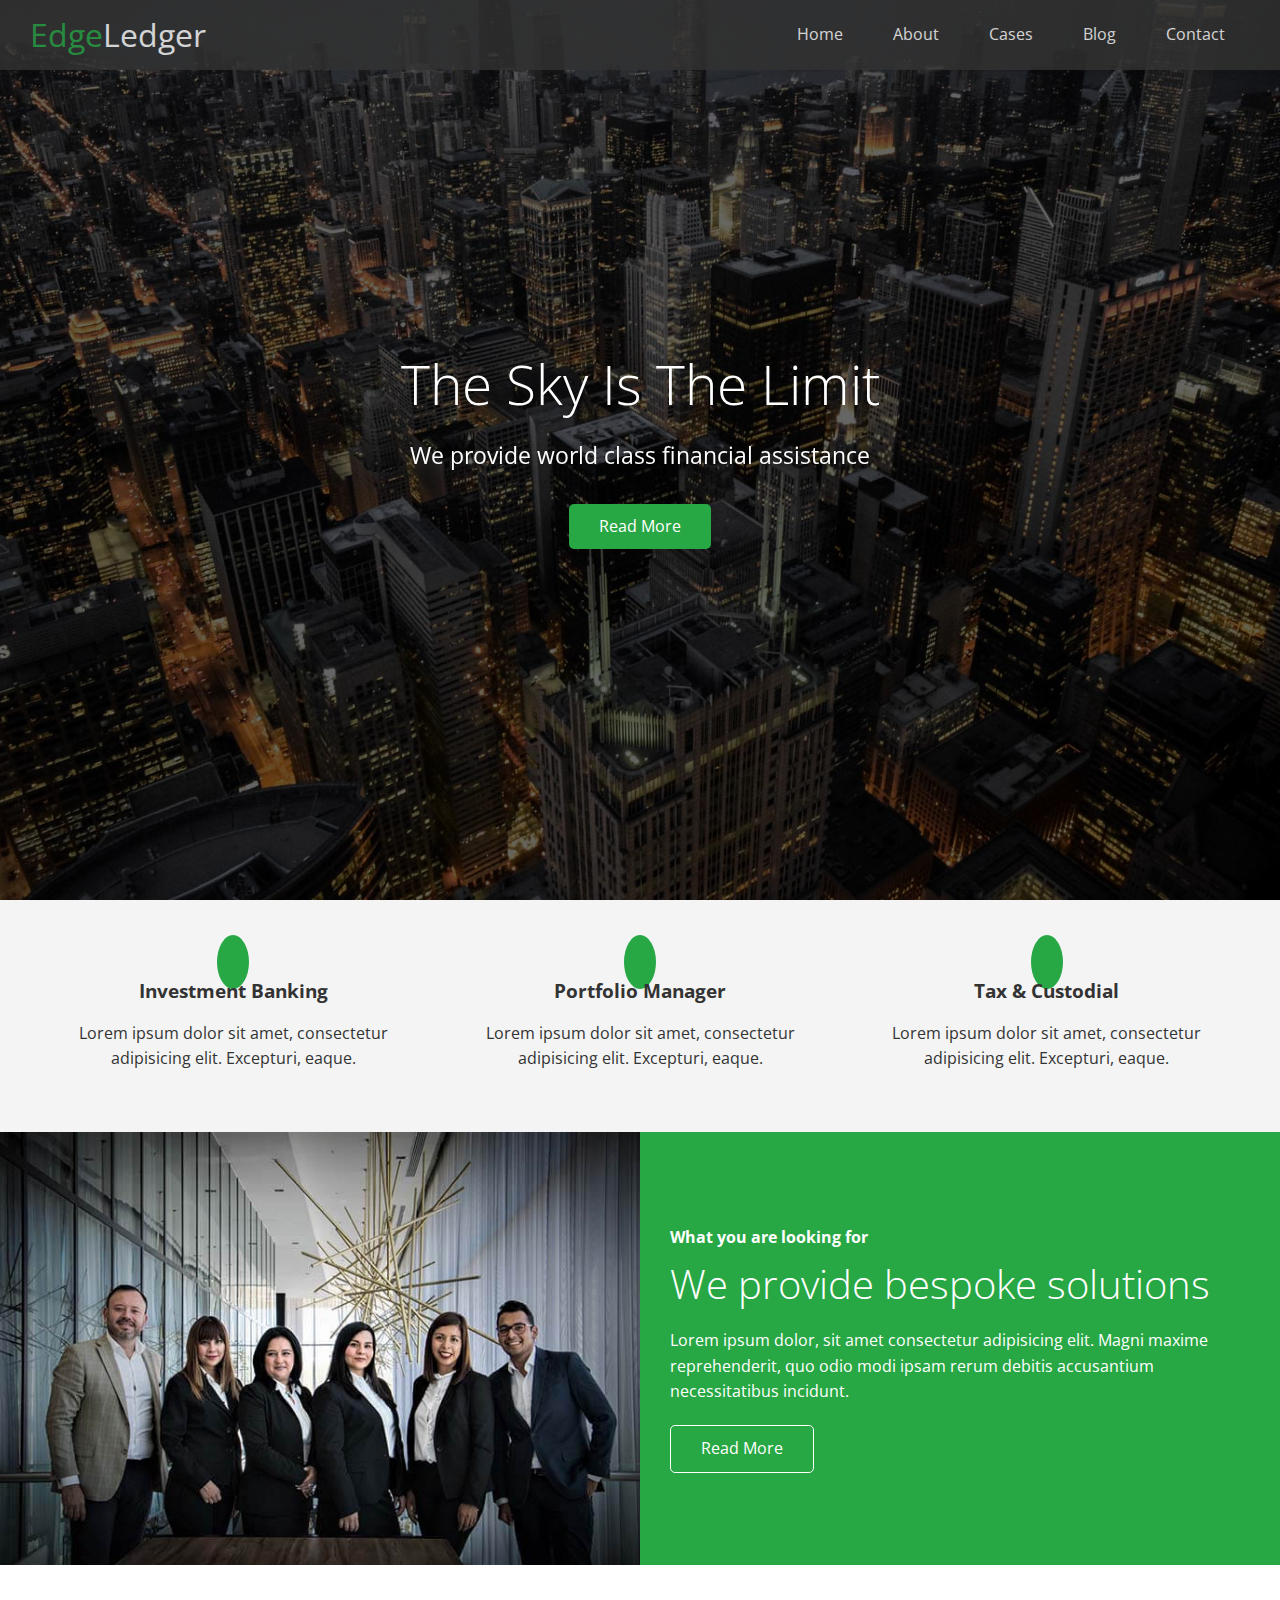
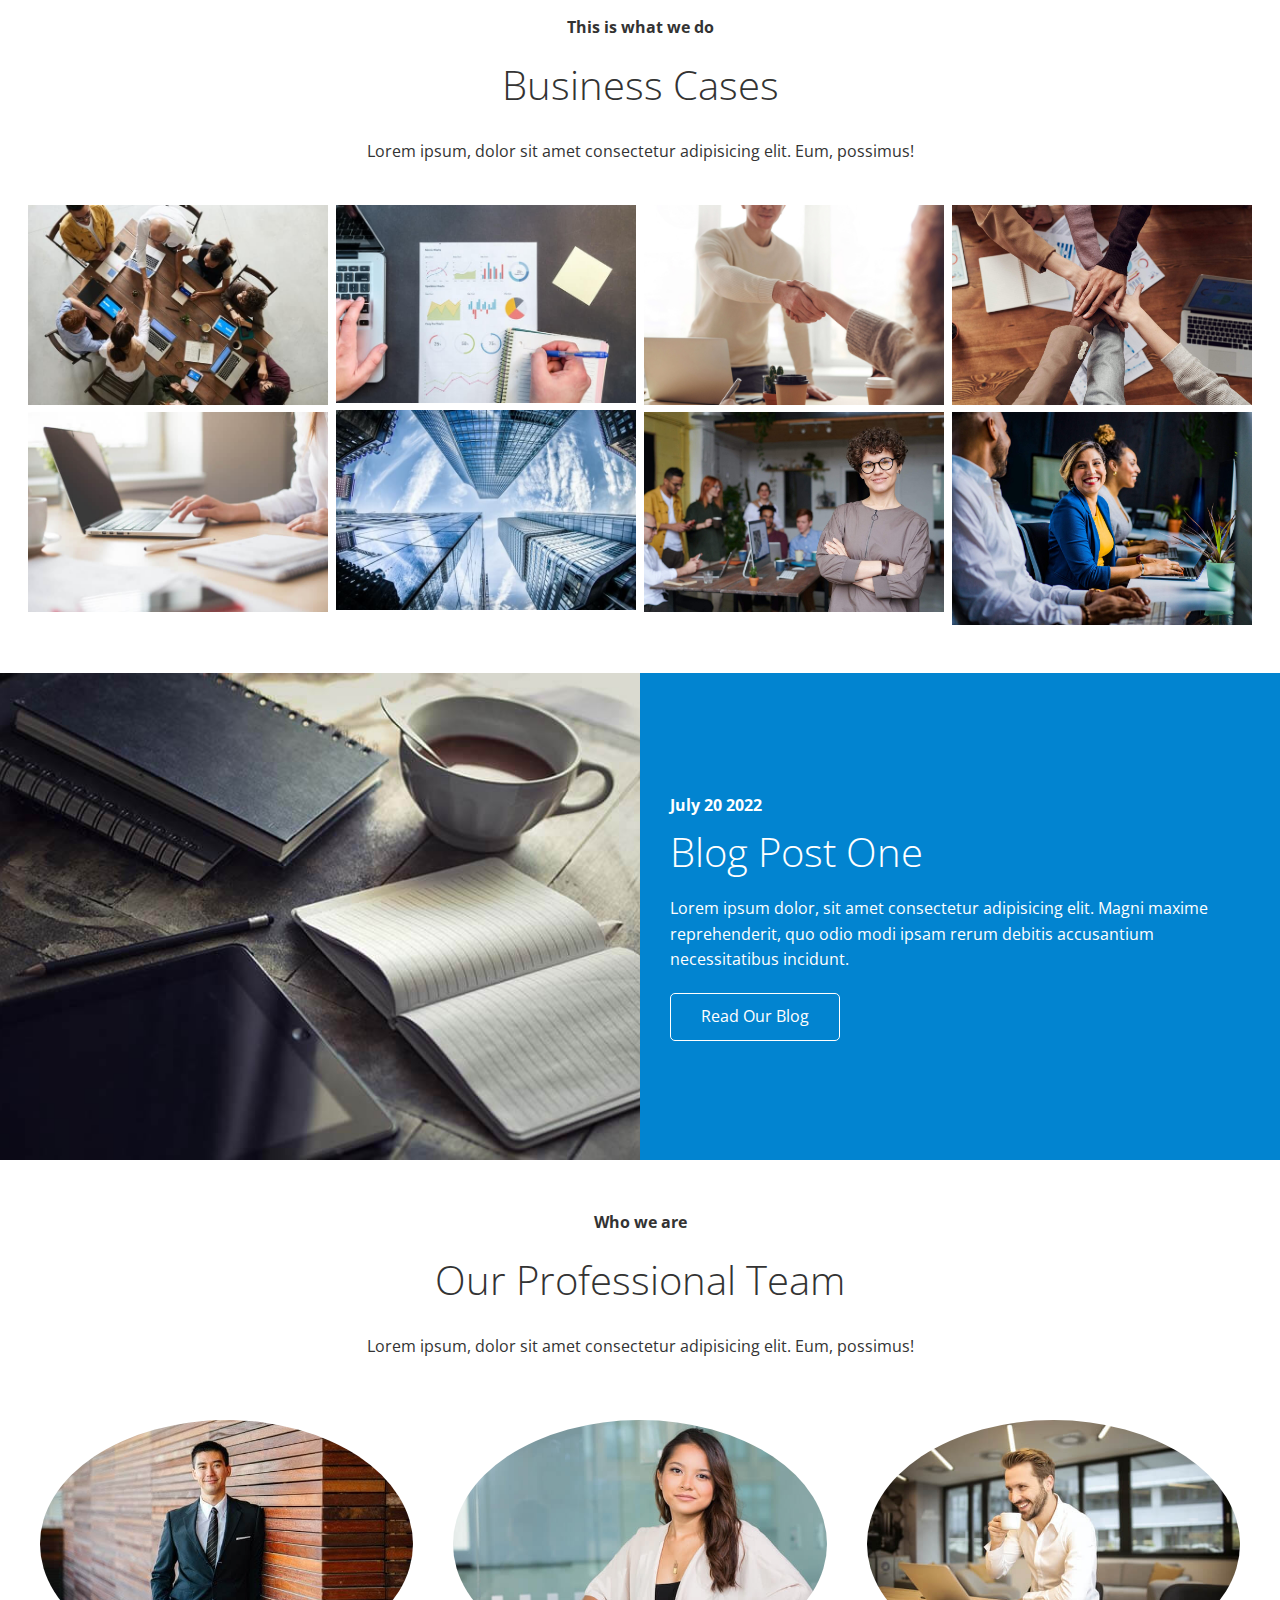
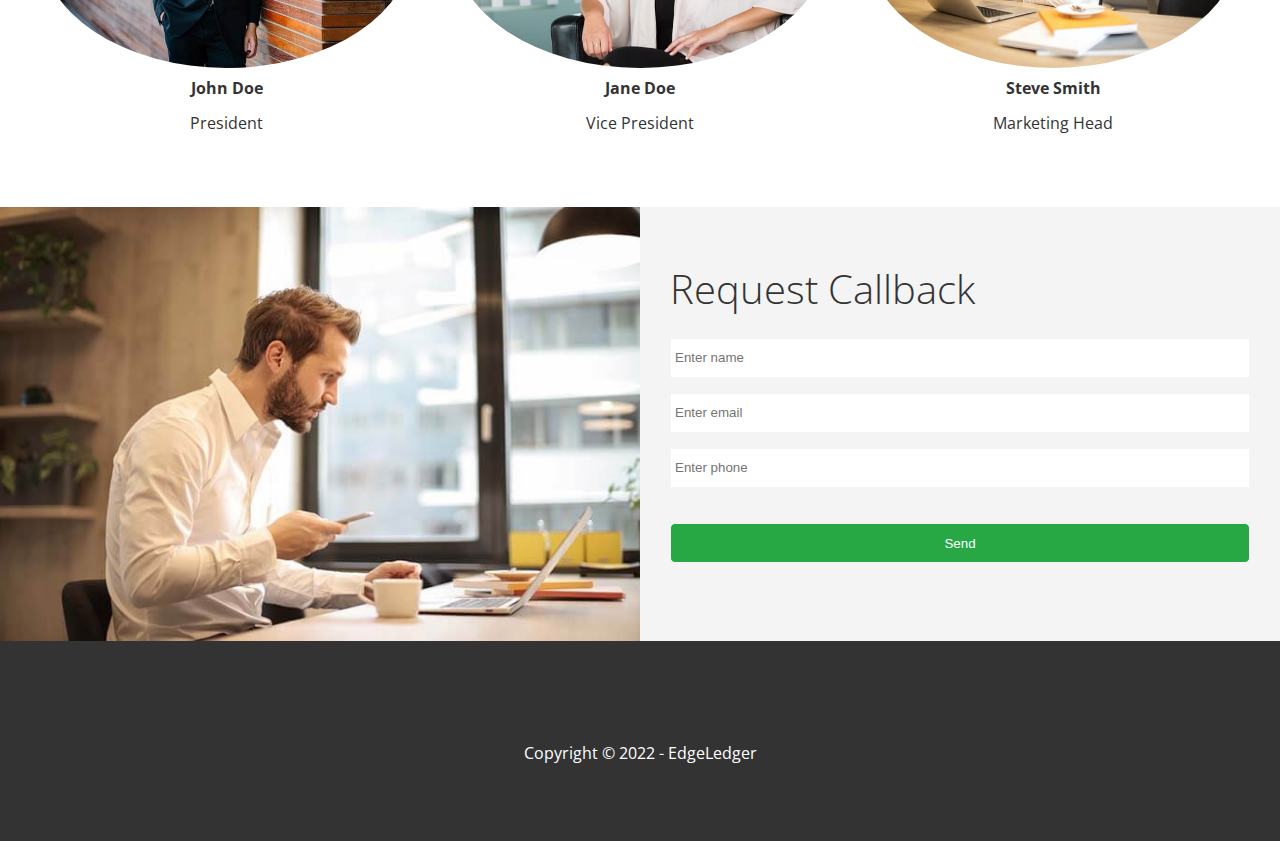
<file: index.html>
<!DOCTYPE html>
<html lang="en">
<head>
    <meta charset="UTF-8">
    <meta http-equiv="X-UA-Compatible" content="IE=edge">
    <meta name="viewport" content="width=device-width, initial-scale=1.0">
    <link rel="shortcut icon" type="image/x-icon" href="/favicon.ico">
    <link rel="stylesheet" href="https://cdnjs.cloudflare.com/ajax/libs/font-awesome/6.1.1/css/all.min.css" integrity="sha512-KfkfwYDsLkIlwQp6LFnl8zNdLGxu9YAA1QvwINks4PhcElQSvqcyVLLD9aMhXd13uQjoXtEKNosOWaZqXgel0g==" crossorigin="anonymous" referrerpolicy="no-referrer" />
    <link rel="stylesheet" href="css/utilitis.css">
    <link rel="stylesheet" href="css/style.css">
    <title>Welcome To EdgeLedger</title>
</head>
<body id="home">
    <header class="hero">
        <div id="navbar" class="navbar">
            <h1 class="logo">
                <span class="text-primary"><i class="fas fa-book-open"> </i> Edge</span>Ledger
            </h1>
            <nav>
                <ul>
                    <li><a href="#home">Home</a></li>
                    <li><a href="#about">About</a></li>
                    <li><a href="#cases">Cases</a></li>
                    <li><a href="#blog">Blog</a></li>
                    <li><a href="#contact">Contact</a></li>
                </ul>
            </nav>
        </div>

        <div class="content">
            <h1>The Sky Is The Limit</h1>
            <p>We provide world class financial assistance</p>
            <a href="#about" class="btn"><i class="fas fa-chevron-right"></i> Read More </a>
        </div>
    </header>
<!-- About Icons -->
    <main>
        <section id="about" class="icons bg-light">
            <div class="flex-items">
                <div>
                    <i class="fas fa-bank fa-2x"></i>
                    <div>
                        <h3>Investment Banking</h3>
                        <p>Lorem ipsum dolor sit amet, consectetur adipisicing elit. Excepturi, eaque.</p>
                    </div>
                </div>
                <div>
                    <i class="fas fa-book-reader fa-2x"></i>
                    <div>
                        <h3>Portfolio Manager</h3>
                        <p>Lorem ipsum dolor sit amet, consectetur adipisicing elit. Excepturi, eaque.</p>
                    </div>
                </div>
                <div>
                    <i class="fas fa-pencil-alt fa-2x"></i>
                    <div>
                        <h3>Tax & Custodial</h3>
                        <p>Lorem ipsum dolor sit amet, consectetur adipisicing elit. Excepturi, eaque.</p>
                    </div>
                </div>
            </div>
        </section>
<!-- About:Solutions -->
        <section class="solutions flex-columns">
            <div class="row">
                <div class="column">
                    <div class="column-1">
                        <img src="/home/people.jpg" alt="">
                    </div>
                </div>
                <div class="column">
                    <div class="column-2 bg-primary">
                        <h4>What you are looking for</h4>
                        <h2>We provide bespoke solutions</h2>
                        <p>Lorem ipsum dolor, sit amet consectetur adipisicing elit. Magni maxime reprehenderit, quo odio modi ipsam rerum debitis accusantium necessitatibus incidunt.</p>
                        <a href="#" class="btn btn-outline">
                            <i class="fas fa-chevron"></i> Read More
                        </a>
                    </div>
                </div>
            </div>
        </section>

        <!-- Cases -->
        <section id="cases" class="cases flex-grid section-padding">
            <header class="section-header">
                <h4>This is what we do</h4>
                <h2>Business Cases</h2>
                <p>Lorem ipsum, dolor sit amet consectetur adipisicing elit. Eum, possimus!</p>
            </header>
            <div class="row">
                <div class="column">
                    <img src="/cases/cases1.jpg" alt="">
                    <img src="/cases/cases2.jpg" alt="">
                </div>
                <div class="column">
                    <img src="/cases/cases3.jpg" alt="">
                    <img src="/cases/cases4.jpg" alt="">
                </div>
                <div class="column">
                    <img src="/cases/cases5.jpg" alt="">
                    <img src="/cases/cases6.jpg" alt="">
                </div>
                <div class="column">
                    <img src="/cases/cases7.jpg" alt="">
                    <img src="/cases/cases8.jpg" alt="">
                </div>
            </div>
        </section>

        <section id="blog" class="blog flex-columns flex-reverse">
            <div class="row">
                <div class="column">
                    <div class="column-1">
                        <img src="/home/blog.jpg" alt="">
                    </div>
                </div>
                <div class="column">
                    <div class="column-2 bg-secondary">
                        <h4>July 20 2022</h4>
                        <h2>Blog Post One</h2>
                        <p>Lorem ipsum dolor, sit amet consectetur adipisicing elit. Magni maxime reprehenderit, quo odio modi ipsam rerum debitis accusantium necessitatibus incidunt.</p>
                        <a href="blog.html" class="btn btn-outline">
                            <i class="fas fa-chevron"></i>
                            Read Our Blog
                        </a>
                    </div>
                </div>
            </div>
        </section>

        <section id="team" class="team section-padding">
            <header class="section-header">
                <h4>Who we are</h4>
                <h2>Our Professional Team</h2>
                <p>Lorem ipsum, dolor sit amet consectetur adipisicing elit. Eum, possimus!</p>
            </header>
            <div class="flex-items">
                <div>
                    <img src="/team/person1.jpg" alt="">
                    <h4>John Doe</h4>
                    <p>President</p>
                </div>
                <div>
                    <img src="/team/person2.jpg" alt="">
                    <h4>Jane Doe</h4>
                    <p>Vice President</p>
                </div>
                <div>
                    <img src="/team/person3.jpg" alt="">
                    <h4>Steve Smith</h4>
                    <p>Marketing Head</p>
                </div>
            </div>
        </section>

        <section id="contact" class="contact flex-columns">
            <div class="row">
                <div class="column">
                    <div class="column-1">
                        <img src="/home/contact.jpg" alt="">
                    </div>
                </div>
                <div class="column">
                    <div class="column-2 bg-light">
                        <h2>Request Callback</h2>
                       <form action="" class="callback-form">
                           <div class="form-control">
                               <label for="name"></label>
                               <input type="text" name="name" id="name" placeholder="Enter name">
                           </div>
                           <div class="form-control">
                            <label for="email"></label>
                            <input type="email" name="email" id="email" placeholder="Enter email">
                        </div>
                        <div class="form-control">
                            <label for="phone"></label>
                            <input type="text" name="phone" id="phone" placeholder="Enter phone">
                        </div>
                        <input type="submit" value="Send" id="submit" class="btn">
                       </form>
                    </div>
                </div>
            </div>
        </section>
    </main>

    <footer class="footer bg-dark">
        <div class="social">
            <a href="#"><i class="fab fa-facebook fa-2x"></i></a>
            <a href="#"><i class="fab fa-twitter fa-2x"></i></a>
            <a href="#"><i class="fab fa-youtube fa-2x"></i></a>
            <a href="#"><i class="fab fa-linkedin fa-2x"></i></a>
        </div>
        <p>Copyright &copy; 2022 - EdgeLedger</p>
    </footer>
</body>
</html>
</file>
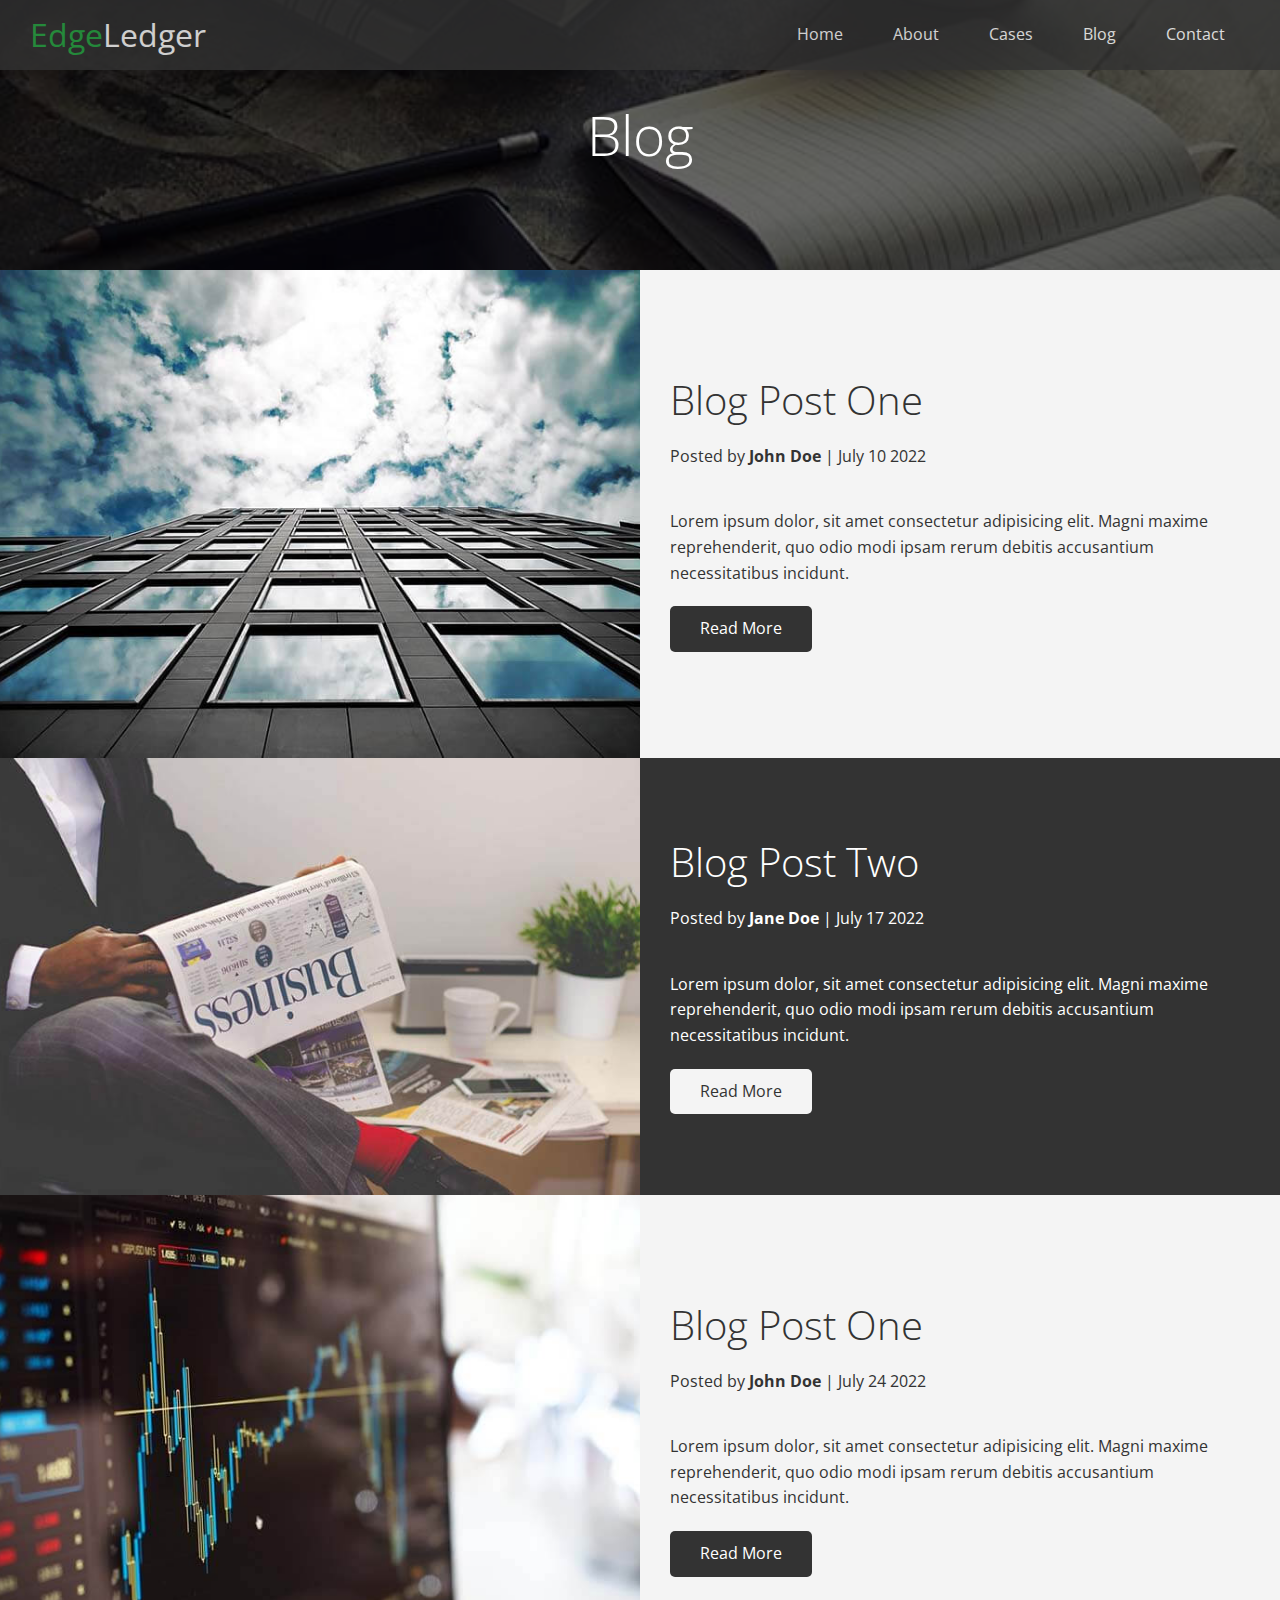
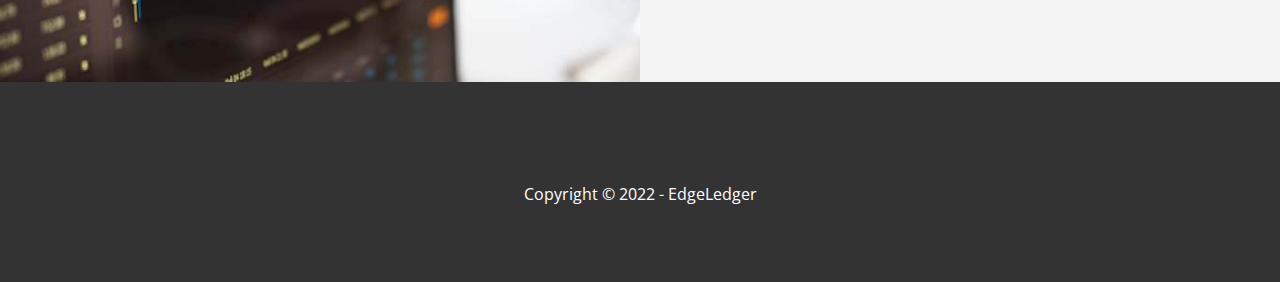
<file: blog.html>
<!DOCTYPE html>
<html lang="en">
<head>
    <meta charset="UTF-8">
    <meta http-equiv="X-UA-Compatible" content="IE=edge">
    <meta name="viewport" content="width=device-width, initial-scale=1.0">
    <link rel="stylesheet" href="https://cdnjs.cloudflare.com/ajax/libs/font-awesome/6.1.1/css/all.min.css" integrity="sha512-KfkfwYDsLkIlwQp6LFnl8zNdLGxu9YAA1QvwINks4PhcElQSvqcyVLLD9aMhXd13uQjoXtEKNosOWaZqXgel0g==" crossorigin="anonymous" referrerpolicy="no-referrer" />
    <link rel="stylesheet" href="css/utilitis.css">
    <link rel="stylesheet" href="css/style.css">
    <title>Read Our Blog</title>
</head>
<body id="home">
    <header class="hero blog">
        <div id="navbar" class="navbar">
            <h1 class="logo">
                <span class="text-primary"><i class="fas fa-book-open"> </i> Edge</span>Ledger
            </h1>
            <nav>
                <ul>
                    <li><a href="index.html">Home</a></li>
                    <li><a href="index.html#about">About</a></li>
                    <li><a href="index.html#cases">Cases</a></li>
                    <li><a href="index.html#blog">Blog</a></li>
                    <li><a href="index.html#contact">Contact</a></li>
                </ul>
            </nav>
        </div>

        <div class="content">
            <h1>Blog</h1>
        </div>
    </header>

    <main>
        <article class="flex-columns">
            <div class="row">
                <div class="column">
                    <div class="column-1">
                        <img src="/blog/blog1.jpg" alt="">
                    </div>
                </div>
                <div class="column">
                    <div class="column-2 bg-light">
                        <h2>Blog Post One</h2>
                        <p class="meta">
                            <i class="fas fa-user"></i> Posted by <strong>John Doe</strong> | July 10 2022
                        </p>
                        <p>Lorem ipsum dolor, sit amet consectetur adipisicing elit. Magni maxime reprehenderit, quo odio modi ipsam rerum debitis accusantium necessitatibus incidunt.</p>
                        <a href="post.html" class="btn btn-dark">
                            <i class="fas fa-chevron"></i> Read More
                        </a>
                    </div>
                </div>
            </div>
        </article>

        <article class="flex-columns flex-reverse">
            <div class="row">
                <div class="column">
                    <div class="column-1">
                        <img src="/blog/blog2.jpg" alt="">
                    </div>
                </div>
                <div class="column">
                    <div class="column-2 bg-dark">
                        <h2>Blog Post Two</h2>
                        <p class="meta">
                            <i class="fas fa-user"></i> Posted by <strong>Jane Doe</strong> | July 17 2022
                        </p>
                        <p>Lorem ipsum dolor, sit amet consectetur adipisicing elit. Magni maxime reprehenderit, quo odio modi ipsam rerum debitis accusantium necessitatibus incidunt.</p>
                        <a href="post.html" class="btn btn-light">
                            <i class="fas fa-chevron"></i> Read More
                        </a>
                    </div>
                </div>
            </div>
        </article>

        <article class="flex-columns">
            <div class="row">
                <div class="column">
                    <div class="column-1">
                        <img src="/blog/blog3.jpg" alt="">
                    </div>
                </div>
                <div class="column">
                    <div class="column-2 bg-light">
                        <h2>Blog Post One</h2>
                        <p class="meta">
                            <i class="fas fa-user"></i> Posted by <strong>John Doe</strong> | July 24 2022
                        </p>
                        <p>Lorem ipsum dolor, sit amet consectetur adipisicing elit. Magni maxime reprehenderit, quo odio modi ipsam rerum debitis accusantium necessitatibus incidunt.</p>
                        <a href="post.html" class="btn btn-dark">
                            <i class="fas fa-chevron"></i> Read More
                        </a>
                    </div>
                </div>
            </div>
        </article>
    </main>

    <footer class="footer bg-dark">
        <div class="social">
            <a href="#"><i class="fab fa-facebook fa-2x"></i></a>
            <a href="#"><i class="fab fa-twitter fa-2x"></i></a>
            <a href="#"><i class="fab fa-youtube fa-2x"></i></a>
            <a href="#"><i class="fab fa-linkedin fa-2x"></i></a>
        </div>
        <p>Copyright &copy; 2022 - EdgeLedger</p>
    </footer>
</body>
</html>
</file>
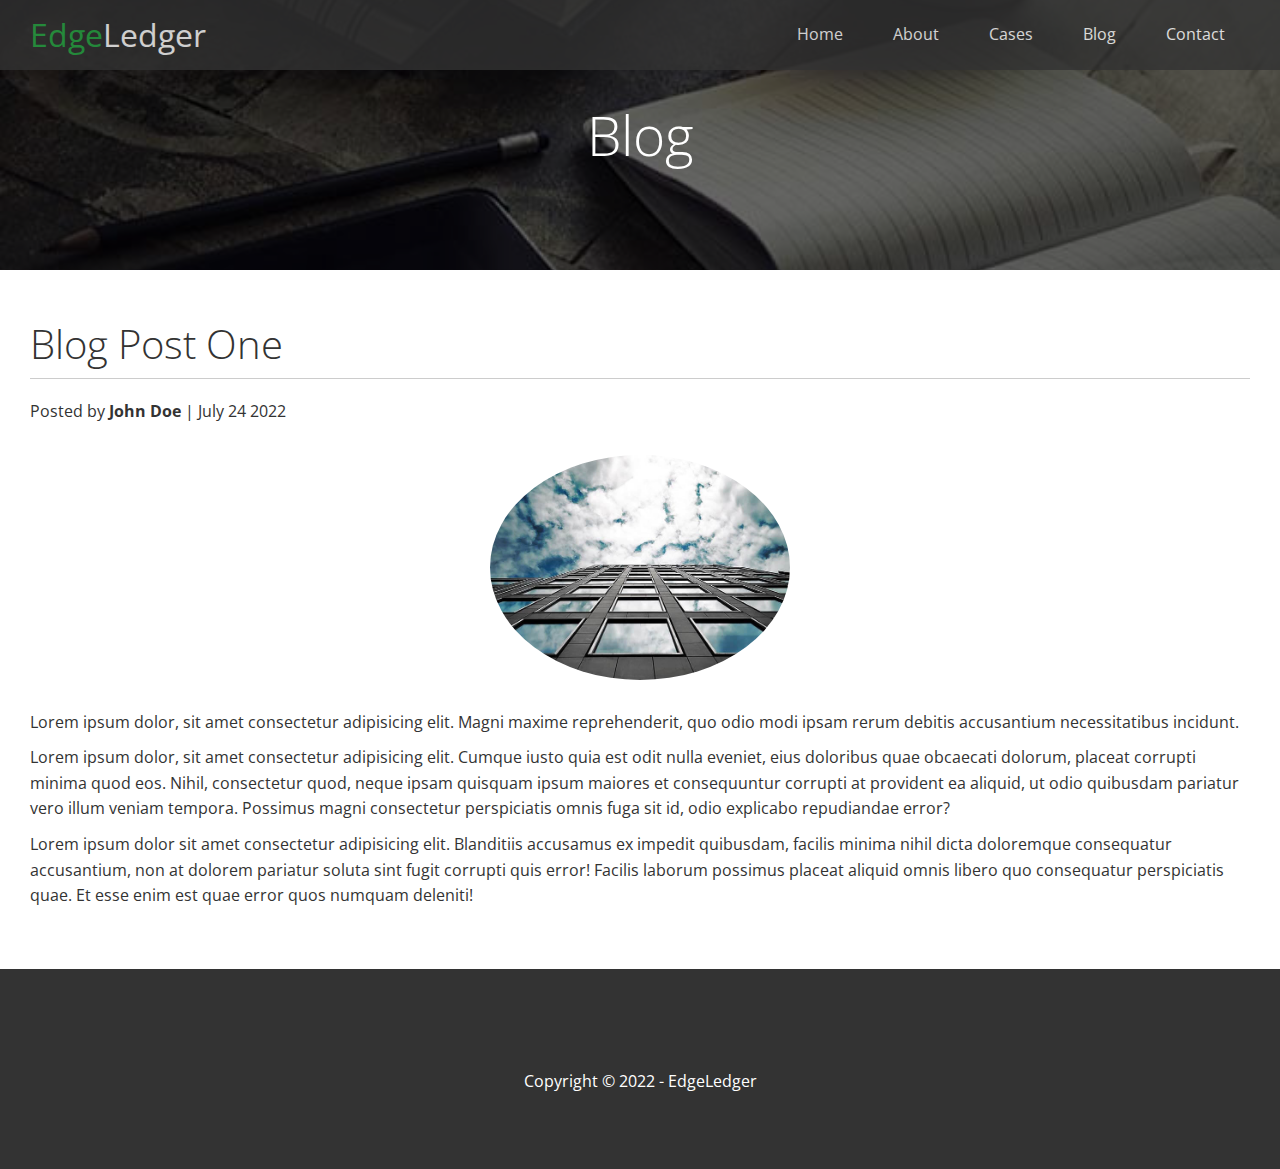
<file: post.html>
<!DOCTYPE html>
<html lang="en">
<head>
    <meta charset="UTF-8">
    <meta http-equiv="X-UA-Compatible" content="IE=edge">
    <meta name="viewport" content="width=device-width, initial-scale=1.0">
    <link rel="stylesheet" href="https://cdnjs.cloudflare.com/ajax/libs/font-awesome/6.1.1/css/all.min.css" integrity="sha512-KfkfwYDsLkIlwQp6LFnl8zNdLGxu9YAA1QvwINks4PhcElQSvqcyVLLD9aMhXd13uQjoXtEKNosOWaZqXgel0g==" crossorigin="anonymous" referrerpolicy="no-referrer" />
    <link rel="stylesheet" href="css/utilitis.css">
    <link rel="stylesheet" href="css/style.css">
    <title>Post One</title>
</head>
<body id="home">
    <header class="hero blog">
        <div id="navbar" class="navbar">
            <h1 class="logo">
                <span class="text-primary"><i class="fas fa-book-open"> </i> Edge</span>Ledger
            </h1>
            <nav>
                <ul>
                    <li><a href="index.html">Home</a></li>
                    <li><a href="index.html#about">About</a></li>
                    <li><a href="index.html#cases">Cases</a></li>
                    <li><a href="index.html#blog">Blog</a></li>
                    <li><a href="index.html#contact">Contact</a></li>
                </ul>
            </nav>
        </div>

        <div class="content">
            <h1>Blog</h1>
        </div>
    </header>

    <main>
       <section class="post">
           <h2>Blog Post One</h2>
           <p class="meta">
            <i class="fas fa-user"></i> Posted by <strong>John Doe</strong> | July 24 2022
        </p>
        <img src="/blog/blog1.jpg" alt="">
        <p>Lorem ipsum dolor, sit amet consectetur adipisicing elit. Magni maxime reprehenderit, quo odio modi ipsam rerum debitis accusantium necessitatibus incidunt.</p>
        <p>
            Lorem ipsum dolor, sit amet consectetur adipisicing elit. Cumque iusto quia est odit nulla eveniet, eius doloribus quae obcaecati dolorum, placeat corrupti minima quod eos. Nihil, consectetur quod, neque ipsam quisquam ipsum maiores et consequuntur corrupti at provident ea aliquid, ut odio quibusdam pariatur vero illum veniam tempora. Possimus magni consectetur perspiciatis omnis fuga sit id, odio explicabo repudiandae error?
        </p>
        <p>
            Lorem ipsum dolor sit amet consectetur adipisicing elit. Blanditiis accusamus ex impedit quibusdam, facilis minima nihil dicta doloremque consequatur accusantium, non at dolorem pariatur soluta sint fugit corrupti quis error! Facilis laborum possimus placeat aliquid omnis libero quo consequatur perspiciatis quae. Et esse enim est quae error quos numquam deleniti!
        </p>
       </section>
    </main>

    <footer class="footer bg-dark">
        <div class="social">
            <a href="#"><i class="fab fa-facebook fa-2x"></i></a>
            <a href="#"><i class="fab fa-twitter fa-2x"></i></a>
            <a href="#"><i class="fab fa-youtube fa-2x"></i></a>
            <a href="#"><i class="fab fa-linkedin fa-2x"></i></a>
        </div>
        <p>Copyright &copy; 2022 - EdgeLedger</p>
    </footer>
</body>
</html>
</file>
<file: css/utilitis.css>
/* Text colors */
.text-primary {
     color: #28a745;
}

.text-secondary {
    color: #0284d0;
}

/* Button */
.btn {
    cursor: pointer;
    display: inline-block;
    padding: 10px 30px;
    color: #fff;
    background-color: #28a745;
    border: none;
    border-radius: 5px;
}

.btn:hover {
    opacity: 0.9;
}

.btn-primary, .bg-primary {
    background: #28a745;
    color: #fff;
}

.btn-secondary, .bg-secondary {
    background: #0284d0;
    color: #fff;
}

.btn-dark, .bg-dark {
    background: #333;
    color: #fff;
}

.btn-light, .bg-light {
    background: #f4f4f4;
    color: #333;
}

.btn-outline {
    background: transparent;
    border: 1px solid #fff;
}

/* Flex Items */
.flex-items {
    display: flex;
    text-align: center;
    justify-content: center;
    text-align: center;
    height: 100%;
}

.flex-items > div {
    padding: 20px;
}

/* Flex columns */
.flex-columns.row {
    flex-direction: row-reverse;
}
.flex-columns .row {
    display: flex;
    flex-direction: row;
    flex-wrap: wrap;
    width: 100%;
}

.flex-columns .column {
    display: flex;
    flex-direction: column;
    flex-basis: 100%;
    flex: 1;
}

.flex-columns .column .column-1 ,
.flex-columns .column .column-2 {
    height: 100%;
}

.flex-columns img {
    width: 100%;
    height: 100%;
    object-fit: cover;
}

.flex-columns .column-2 {
    display: flex;
    flex-direction: column;
    align-items: flex-start;
    justify-content: center;
    padding: 30px;
}

.flex-columns h2 {
    font-size: 40px;
    font-weight: 100;
}

.flex-columns h4 {
    margin-bottom: 10px;
}

.flex-columns p {
    margin: 20px 0;
}

/* Section header */
.section-header {
    padding: 30px;
    display: flex;
    flex-direction: column;
    align-items: center;
    justify-content: center;
    text-align: center;
}

.section-header h2 {
    font-size: 40px;
    margin: 20px 0;
}

.section-padding {
    padding: 20px 20px 40px;
}

/* Flex grid */
.flex-grid .row {
    display: flex;
    flex-wrap: wrap;
    padding: 0 4px;
}

.flex-grid .column {
    flex: 25%;
    max-width: 25%;
    padding: 0 4px;
}
</file>
<file: css/style.css>
@import url('https://fonts.googleapis.com/css2?family=Open+Sans:wght@300;400&display=swap');

* {
    box-sizing: border-box;
    padding: 0;
    margin: 0;
}

body {
    font-family: Open Sans, sans-serif;
    background: #fff;
    color: #333;
    line-height: 1.6;
}

ul {
    list-style: none;
}

a {
    color: #333;
    text-decoration: none;
}

h1, h2 {
    font-weight: 300;
    line-height: 1.2;
}

p {
    margin: 10px 0;
}

img {
    width: 100%;
}

/* Navbar */
.navbar {
    display: flex;
    align-items: center;
    justify-content: space-between;
    background-color: #333;
    color: #fff;
    opacity: 0.8;
    width: 100%;
    height: 70px;
    position: fixed;
    top: 0px;
    padding: 0 30px;
}

.navbar a {
    color: #fff;
    padding: 10px 20px;
    margin: 0 5px;
}

.navbar a:hover {
    border-bottom: #28a745 2px solid;
}

.navbar ul {
    display: flex;
}

.navbar .logo {
    font-weight: 400;
}

/* Header */
.hero {
    background: url(../home/showcase.jpg) no-repeat center center/cover;
    height: 100vh;
    position: relative;
    color: #fff;
}

.hero .content {
    display: flex;
    flex-direction: column;
    align-items: center;
    justify-content: center;
    text-align: center;
    height: 100%;
    padding: 0 20px;
}

.hero .content h1 {
    font-size: 55px;
}

.hero .content p {
    font-size: 23px;
    max-width: 600px;
    margin: 20px 0 30px;
}

.hero::before {
    content: '';
    position: absolute;
    top: 0;
    left: 0;
    width: 100%;
    height: 100%;
    background: rgba(0, 0, 0, 0.6)
}

.hero * {
    z-index: 10;
}

.hero.blog {
    background: url('/home/blog.jpg') no-repeat center center/cover;
    height: 30vh;
}

/* Icons */
.icons {
    padding: 30px;
}

.icons h3 {
    font-weight: bold;
    margin-bottom: 15px;
}

.icons i {
    background-color: #28a745;
    color: #fff;
    padding: 1rem;
    border-radius: 50%;
    margin-bottom: 15px;
}

.cases img:hover {
    opacity: 0.7;
}

.team img {
    border-radius: 50%;
}

/* Callback form */
.callback-form {
    width: 100%;
    padding: 20px 0;
}

.callback-form label {
    display: block;
    margin-bottom: 5px;
}

.callback-form .form-control {
    margin-bottom: 15px;
}

.callback-form input {
    width: 100%;
    padding: 4px;
    height: 40px;
    border: #f5f5f5 1px solid;
}

.callback-form input:focus {
    outline-color: #28a745;
}

.callback-form .btn {
    padding: 12px 0;
    margin-top: 20px;
}

/* Post */
.post {
    padding: 50px 30px;
}

.post h2 {
    font-size: 40px;
    margin-bottom: 20px;
    padding-bottom: 10px;
    border-bottom: #ccc solid 1px;
}

.post .meta {
    margin-bottom: 30px;
}

.post img {
    width: 300px;
    border-radius: 50%;
    display: block;
    margin: 0 auto 30px;
}

/* Footer */
.footer {
    display: flex;
    flex-direction: column;
    align-items: center;
    justify-content: center;
    text-align: center;
    height: 200px;
}

.footer a {
    color: #fff;
}

.footer a:hover {
    color: #28a745;
}

.footer .social > * {
    margin-right: 30px;
}

/* Mobile */
@media (max-width: 768px) {
    .navbar {
        flex-direction: column;
        height: 120px;
        padding: 20px;
    }

    .navbar a {
        padding: 10px 10px;
        margin 0 3px
    }

    .flex-items {
        flex-direction: column;
    }

    .flex-columns .column, .flex-grid .column {
        flex: 100%;
        max-width: 100%;
    }

    .team img {
        width: 70%;
    }
}
</file>
